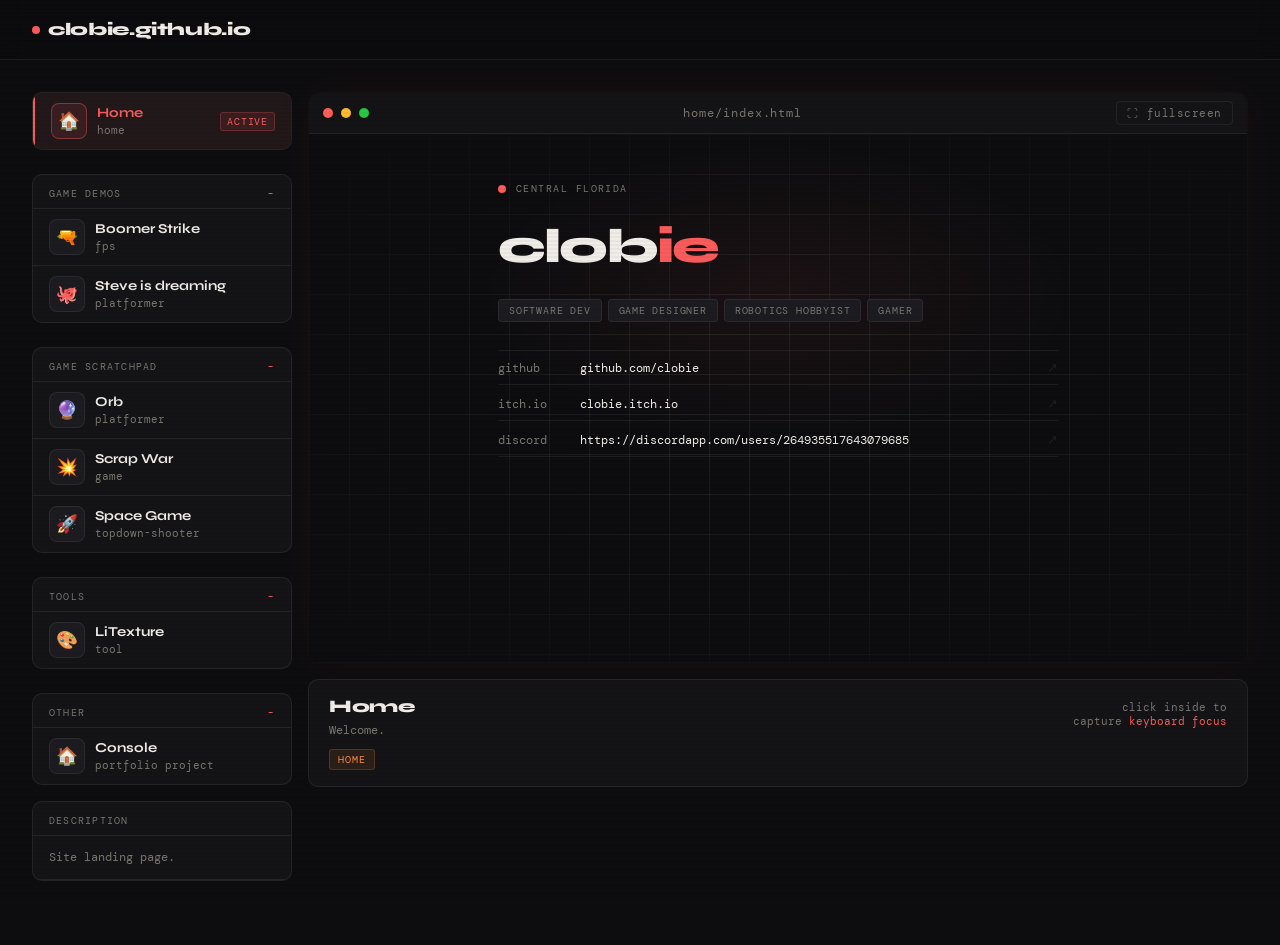
<file: index.html>
<!DOCTYPE html>
<html lang="en">
<head>
	<meta charset="UTF-8">
	<meta name="viewport" content="width=device-width, initial-scale=1.0">
	<title>clobie.github.io</title>

	<link rel="preconnect" href="https://fonts.googleapis.com">
	<link rel="preconnect" href="https://fonts.gstatic.com" crossorigin>
	<link href="https://fonts.googleapis.com/css2?family=Syne:wght@400;700;800&family=DM+Mono:wght@400;500&display=swap" rel="stylesheet">

	<link rel="stylesheet" href="styles.css">
	<script src="category.js" defer></script>
	<script src="scripts.js" defer></script>
</head>

<body>

<header>
	<div class="logo">
		<div class="logo-dot"></div>
		<span>clobie.github.io</span>
	</div>
</header>

<div class="layout">

	<aside class="sidebar">
		<div id="sidebarCategories"></div>

		<div class="sidebar-card description-card" id="descriptionCard">
			<div class="sidebar-label">Description</div>
			<div class="description-text" id="descriptionText"></div>
			<div class="details-list" id="detailsList"></div>
		</div>
	</aside>

	<div class="game-area">

		<div class="viewport-wrapper">
			<div class="viewport-topbar">
				<div class="dot dot-red"></div>
				<div class="dot dot-yellow"></div>
				<div class="dot dot-green"></div>

				<span class="viewport-title" id="viewportTitle"></span>

				<button class="fullscreen-btn"
					onclick="document.querySelector('.aspect-box').requestFullscreen()">
					⛶ fullscreen
				</button>
			</div>

			<div class="aspect-box">
				<iframe id="game-frame" src="" allowfullscreen></iframe>
			</div>
		</div>

		<div class="info-bar">
			<div>
				<div class="info-title" id="game-title"></div>
				<div class="info-desc" id="game-desc"></div>
				<div class="info-tag" id="game-tag"></div>
			</div>

			<div class="click-hint" id="clickHint">
				click inside to<br>
				capture <span>keyboard focus</span>
			</div>
		</div>

	</div>

</div>

</body>
</html>
</file>
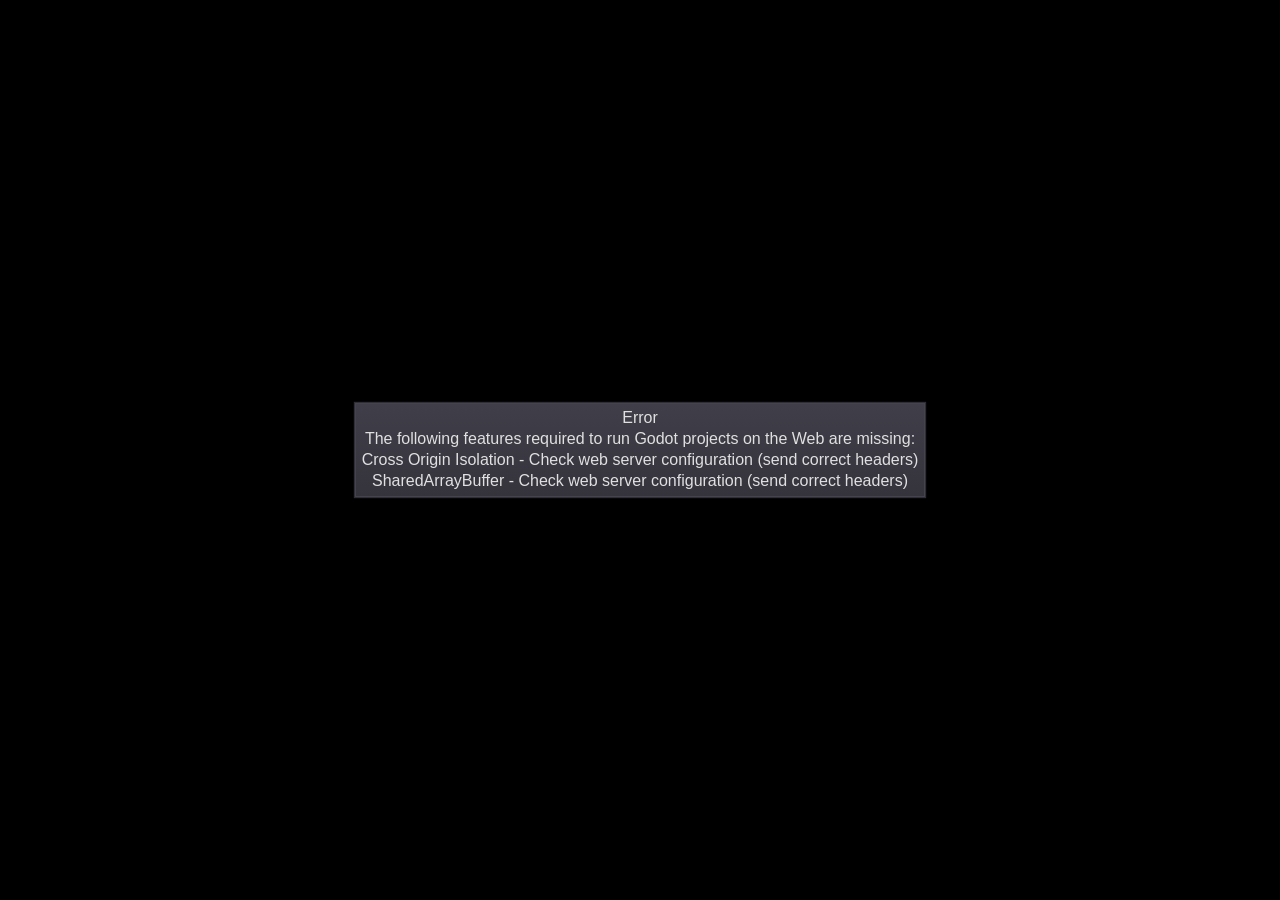
<file: godot-topdown/index.html>
<!DOCTYPE html>
<html lang="en">
	<head>
		<meta charset="utf-8">
		<meta name="viewport" content="width=device-width, user-scalable=no">
		<title>New Game Project</title>
		<style>
body {
	touch-action: none;
	margin: 0;
	border: 0 none;
	padding: 0;
	text-align: center;
	background-color: black;
}

#canvas {
	display: block;
	margin: 0;
	color: white;
}

#canvas:focus {
	outline: none;
}

.godot {
	font-family: 'Noto Sans', 'Droid Sans', Arial, sans-serif;
	color: #e0e0e0;
	background-color: #3b3943;
	background-image: linear-gradient(to bottom, #403e48, #35333c);
	border: 1px solid #45434e;
	box-shadow: 0 0 1px 1px #2f2d35;
}

/* Status display */

#status {
	position: absolute;
	left: 0;
	top: 0;
	right: 0;
	bottom: 0;
	display: flex;
	justify-content: center;
	align-items: center;
	/* don't consume click events - make children visible explicitly */
	visibility: hidden;
}

#status-progress {
	width: 366px;
	height: 7px;
	background-color: #38363A;
	border: 1px solid #444246;
	padding: 1px;
	box-shadow: 0 0 2px 1px #1B1C22;
	border-radius: 2px;
	visibility: visible;
}

@media only screen and (orientation:portrait) {
	#status-progress {
		width: 61.8%;
	}
}

#status-progress-inner {
	height: 100%;
	width: 0;
	box-sizing: border-box;
	transition: width 0.5s linear;
	background-color: #202020;
	border: 1px solid #222223;
	box-shadow: 0 0 1px 1px #27282E;
	border-radius: 3px;
}

#status-indeterminate {
	height: 42px;
	visibility: visible;
	position: relative;
}

#status-indeterminate > div {
	width: 4.5px;
	height: 0;
	border-style: solid;
	border-width: 9px 3px 0 3px;
	border-color: #2b2b2b transparent transparent transparent;
	transform-origin: center 21px;
	position: absolute;
}

#status-indeterminate > div:nth-child(1) { transform: rotate( 22.5deg); }
#status-indeterminate > div:nth-child(2) { transform: rotate( 67.5deg); }
#status-indeterminate > div:nth-child(3) { transform: rotate(112.5deg); }
#status-indeterminate > div:nth-child(4) { transform: rotate(157.5deg); }
#status-indeterminate > div:nth-child(5) { transform: rotate(202.5deg); }
#status-indeterminate > div:nth-child(6) { transform: rotate(247.5deg); }
#status-indeterminate > div:nth-child(7) { transform: rotate(292.5deg); }
#status-indeterminate > div:nth-child(8) { transform: rotate(337.5deg); }

#status-notice {
	margin: 0 100px;
	line-height: 1.3;
	visibility: visible;
	padding: 4px 6px;
	visibility: visible;
}
		</style>
		<link id='-gd-engine-icon' rel='icon' type='image/png' href='index.icon.png' />
<link rel='apple-touch-icon' href='index.apple-touch-icon.png'/>

	</head>
	<body>
		<canvas id="canvas">
			HTML5 canvas appears to be unsupported in the current browser.<br >
			Please try updating or use a different browser.
		</canvas>
		<div id="status">
			<div id="status-progress" style="display: none;" oncontextmenu="event.preventDefault();">
				<div id ="status-progress-inner"></div>
			</div>
			<div id="status-indeterminate" style="display: none;" oncontextmenu="event.preventDefault();">
				<div></div>
				<div></div>
				<div></div>
				<div></div>
				<div></div>
				<div></div>
				<div></div>
				<div></div>
			</div>
			<div id="status-notice" class="godot" style="display: none;"></div>
		</div>

		<script src="index.js"></script>
		<script>
const GODOT_CONFIG = {"args":[],"canvasResizePolicy":2,"executable":"index","experimentalVK":false,"fileSizes":{"index.pck":9856,"index.wasm":28001575},"focusCanvas":true,"gdextensionLibs":[]};
const engine = new Engine(GODOT_CONFIG);

(function () {
	const INDETERMINATE_STATUS_STEP_MS = 100;
	const statusProgress = document.getElementById('status-progress');
	const statusProgressInner = document.getElementById('status-progress-inner');
	const statusIndeterminate = document.getElementById('status-indeterminate');
	const statusNotice = document.getElementById('status-notice');

	let initializing = true;
	let statusMode = 'hidden';

	let animationCallbacks = [];
	function animate(time) {
		animationCallbacks.forEach((callback) => callback(time));
		requestAnimationFrame(animate);
	}
	requestAnimationFrame(animate);

	function animateStatusIndeterminate(ms) {
		const i = Math.floor((ms / INDETERMINATE_STATUS_STEP_MS) % 8);
		if (statusIndeterminate.children[i].style.borderTopColor === '') {
			Array.prototype.slice.call(statusIndeterminate.children).forEach((child) => {
				child.style.borderTopColor = '';
			});
			statusIndeterminate.children[i].style.borderTopColor = '#dfdfdf';
		}
	}

	function setStatusMode(mode) {
		if (statusMode === mode || !initializing) {
			return;
		}
		[statusProgress, statusIndeterminate, statusNotice].forEach((elem) => {
			elem.style.display = 'none';
		});
		animationCallbacks = animationCallbacks.filter(function (value) {
			return (value !== animateStatusIndeterminate);
		});
		switch (mode) {
		case 'progress':
			statusProgress.style.display = 'block';
			break;
		case 'indeterminate':
			statusIndeterminate.style.display = 'block';
			animationCallbacks.push(animateStatusIndeterminate);
			break;
		case 'notice':
			statusNotice.style.display = 'block';
			break;
		case 'hidden':
			break;
		default:
			throw new Error('Invalid status mode');
		}
		statusMode = mode;
	}

	function setStatusNotice(text) {
		while (statusNotice.lastChild) {
			statusNotice.removeChild(statusNotice.lastChild);
		}
		const lines = text.split('\n');
		lines.forEach((line) => {
			statusNotice.appendChild(document.createTextNode(line));
			statusNotice.appendChild(document.createElement('br'));
		});
	}

	function displayFailureNotice(err) {
		const msg = err.message || err;
		console.error(msg);
		setStatusNotice(msg);
		setStatusMode('notice');
		initializing = false;
	}

	const missing = Engine.getMissingFeatures();
	if (missing.length !== 0) {
		const missingMsg = 'Error\nThe following features required to run Godot projects on the Web are missing:\n';
		displayFailureNotice(missingMsg + missing.join('\n'));
	} else {
		setStatusMode('indeterminate');
		engine.startGame({
			'onProgress': function (current, total) {
				if (total > 0) {
					statusProgressInner.style.width = `${(current / total) * 100}%`;
					setStatusMode('progress');
					if (current === total) {
						// wait for progress bar animation
						setTimeout(() => {
							setStatusMode('indeterminate');
						}, 500);
					}
				} else {
					setStatusMode('indeterminate');
				}
			},
		}).then(() => {
			setStatusMode('hidden');
			initializing = false;
		}, displayFailureNotice);
	}
}());
		</script>
	</body>
</html>
</file>
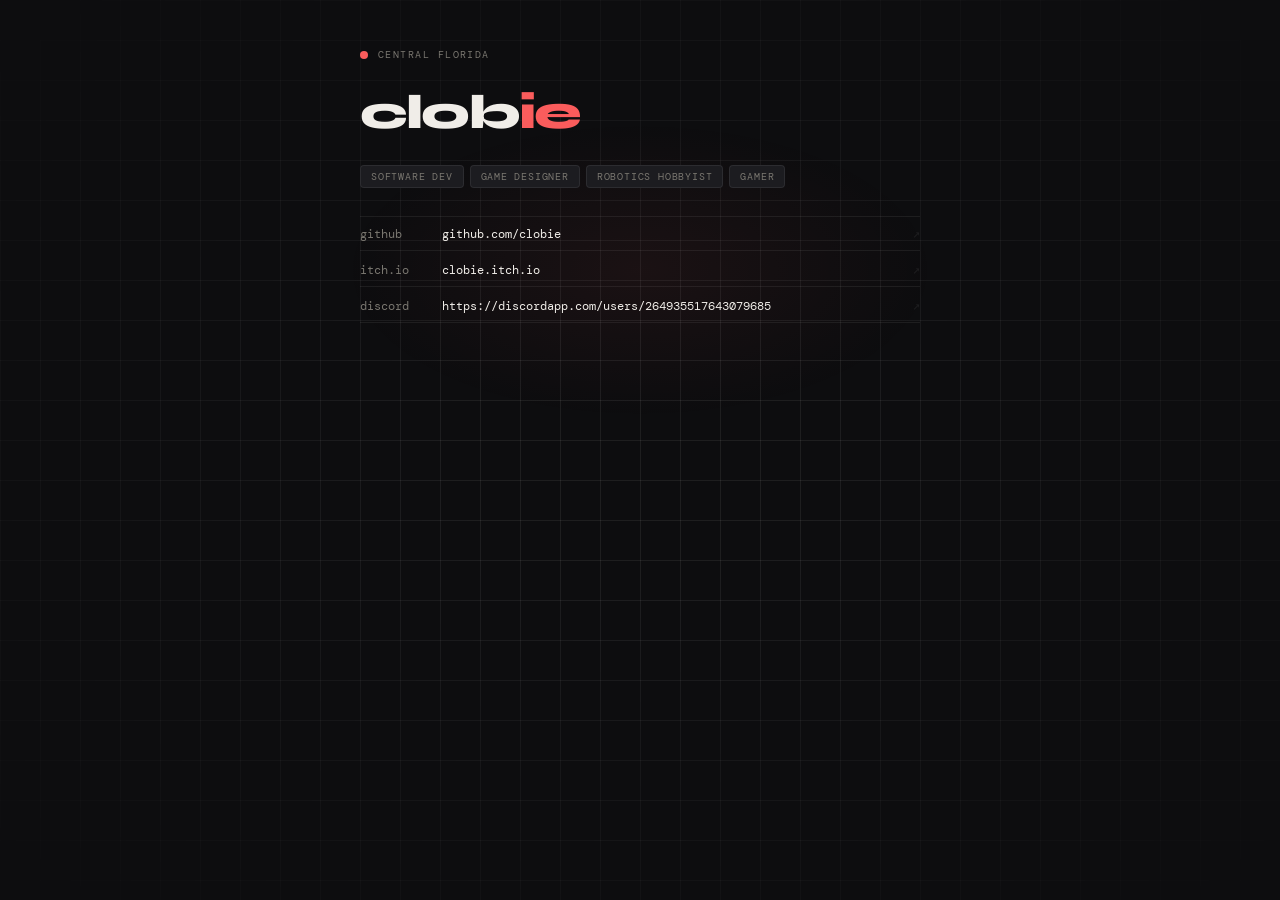
<file: home/index.html>
<!DOCTYPE html>
<html lang="en">
<head>
    <meta charset="UTF-8">
    <meta name="viewport" content="width=device-width, initial-scale=1.0">
    <title>home</title>
    <link rel="preconnect" href="https://fonts.googleapis.com">
    <link rel="preconnect" href="https://fonts.gstatic.com" crossorigin>
    <link href="https://fonts.googleapis.com/css2?family=Syne:wght@400;700;800&family=DM+Mono:wght@400;500&display=swap" rel="stylesheet">
    <style>
        :root {
            --bg: #0d0d0f;
            --surface: #141416;
            --surface2: #1c1c20;
            --border: rgba(255,255,255,0.07);
            --text: #f0ede8;
            --muted: #7a7770;
            --accent: #fa5c5c;
            --accent2: #ff8c42;
        }

        *, *::before, *::after { box-sizing: border-box; margin: 0; padding: 0; }

        body {
            font-family: 'DM Mono', monospace;
            background: var(--bg);
            color: var(--text);
            min-height: 100vh;
            display: flex;
            align-items: flex-start;
            justify-content: center;
            overflow-y: auto;
            overflow-x: hidden;
            padding: 3rem 2rem 4rem;
        }

        /* grid background */
        body::before {
            content: '';
            position: fixed;
            inset: 0;
            background-image:
                linear-gradient(var(--border) 1px, transparent 1px),
                linear-gradient(90deg, var(--border) 1px, transparent 1px);
            background-size: 40px 40px;
            mask-image: radial-gradient(ellipse 70% 70% at 50% 50%, black 20%, transparent 100%);
            pointer-events: none;
        }

        /* accent glow */
        body::after {
            content: '';
            position: fixed;
            left: 50%;
            top: 30%;
            transform: translate(-50%, -50%);
            width: 600px;
            height: 300px;
            background: radial-gradient(ellipse, rgba(250,92,92,0.06) 0%, transparent 70%);
            pointer-events: none;
        }

        .card {
            position: relative;
            z-index: 1;
            max-width: 560px;
            width: 100%;
            display: flex;
            flex-direction: column;
            gap: 1.75rem;
            opacity: 0;
            transform: translateY(12px);
            animation: fadeUp 0.5s ease 0.1s forwards;
        }

        @keyframes fadeUp {
            to { opacity: 1; transform: translateY(0); }
        }

        .top {
            display: flex;
            align-items: center;
            gap: 10px;
        }

        .dot {
            width: 8px;
            height: 8px;
            border-radius: 50%;
            background: var(--accent);
            animation: pulse 2s ease-in-out infinite;
            flex-shrink: 0;
        }

        @keyframes pulse {
            0%, 100% { opacity: 1; transform: scale(1); }
            50% { opacity: 0.4; transform: scale(0.7); }
        }

        .label {
            font-size: 0.65rem;
            letter-spacing: 0.14em;
            text-transform: uppercase;
            color: var(--muted);
        }

        .name {
            font-family: 'Syne', sans-serif;
            font-size: 3rem;
            font-weight: 800;
            letter-spacing: -0.04em;
            line-height: 1;
        }

        .name .accent { color: var(--accent); }

        .divider {
            height: 1px;
            background: var(--border);
        }

        .bio {
            font-size: 0.78rem;
            color: var(--muted);
            line-height: 1.9;
        }

        .bio strong { color: var(--text); font-weight: 500; }

        /* ── TAGS ── */
        .tags {
            display: flex;
            flex-wrap: wrap;
            gap: 6px;
        }

        .tag {
            font-size: 0.62rem;
            letter-spacing: 0.08em;
            text-transform: uppercase;
            padding: 4px 10px;
            border-radius: 4px;
            border: 1px solid var(--border);
            color: var(--muted);
            background: var(--surface2);
        }

        /* ── LINKS ── */
        .links {
            display: flex;
            flex-direction: column;
            gap: 2px;
        }

        .link-row {
            display: flex;
            align-items: center;
            gap: 12px;
            padding: 8px 0;
            border-bottom: 1px solid var(--border);
            text-decoration: none;
            font-size: 0.75rem;
            transition: padding-left 0.2s;
        }

        .link-row:first-child { border-top: 1px solid var(--border); }
        .link-row:hover { padding-left: 6px; }
        .link-row:hover .link-label { color: var(--accent); }
        .link-row:hover .link-arrow { color: var(--accent); }

        .link-label {
            color: var(--muted);
            min-width: 70px;
            flex-shrink: 0;
            transition: color 0.15s;
        }

        .link-url {
            color: var(--text);
            text-decoration: none;
            flex: 1;
        }

        .link-arrow {
            color: var(--border);
            font-size: 0.8rem;
            transition: color 0.15s;
        }

        .section-label {
            font-size: 0.6rem;
            letter-spacing: 0.14em;
            text-transform: uppercase;
            color: var(--muted);
            display: flex;
            align-items: center;
            gap: 10px;
        }

        .section-label::after {
            content: '';
            flex: 1;
            height: 1px;
            background: var(--border);
        }
    </style>
</head>
<body>
    <div class="card">

        <div class="top">
            <div class="dot"></div>
            <span class="label">central florida</span>
        </div>

        <div class="name">clob<span class="accent">ie</span></div>

        <div class="tags">
            <span class="tag">software dev</span>
            <span class="tag">game designer</span>
            <span class="tag">robotics hobbyist</span>
            <span class="tag">gamer</span>
        </div>

        <div class="links">
            <a class="link-row" href="https://github.com/clobie" target="_blank">
                <span class="link-label">github</span>
                <span class="link-url">github.com/clobie</span>
                <span class="link-arrow">↗</span>
            </a>
            <a class="link-row" href="https://clobie.itch.io" target="_blank">
                <span class="link-label">itch.io</span>
                <span class="link-url">clobie.itch.io</span>
                <span class="link-arrow">↗</span>
            </a>
            <a class="link-row" href="https://discordapp.com/users/264935517643079685" target="_blank">
                <span class="link-label">discord</span>
                <span class="link-url">https://discordapp.com/users/264935517643079685</span>
                <span class="link-arrow">↗</span>
            </a>
        </div>

    </div>
</body>
</html>
</file>
<file: styles.css>
:root{
		--bg:#0d0d0f;--surface:#141416;--surface2:#1c1c20;--border:rgba(255,255,255,.07);
		--border-accent:rgba(250,92,92,.4);--text:#f0ede8;--muted:#7a7770;
		--accent:#fa5c5c;--accent2:#ff8c42
	}

	*,*::before,*::after{box-sizing:border-box;margin:0;padding:0}

	body{
		font-family:'DM Mono',monospace;background:var(--bg);
		color:var(--text);min-height:100vh;overflow-x:hidden
	}

	body::before{
		content:'';position:fixed;inset:0;
		background:repeating-linear-gradient(
			0deg,
			transparent,
			transparent 2px,
			rgba(0,0,0,.03) 2px,
			rgba(0,0,0,.03) 4px
		);
		pointer-events:none;z-index:9999
	}

	header{
		position:sticky;top:0;z-index:100;background:rgba(13,13,15,.92);
		backdrop-filter:blur(12px);border-bottom:1px solid var(--border);
		padding:0 2rem;display:flex;align-items:center;height:60px
	}

	.logo{
		font-family:'Syne',sans-serif;font-weight:800;font-size:1.1rem;
		letter-spacing:-.02em;color:var(--text);
		display:flex;align-items:center;gap:8px
	}

	.logo-dot{
		width:8px;height:8px;border-radius:50%;
		background:var(--accent);animation:pulse 2s ease-in-out infinite
	}

	@keyframes pulse{
		0%,100%{opacity:1;transform:scale(1)}
		50%{opacity:.4;transform:scale(.7)}
	}

	.layout{
		display:grid;grid-template-columns:260px minmax(0,1fr);
		width:100%;max-width:2262px;margin:0 auto;
		padding:2rem 2rem 4rem;gap:1rem
	}

	#sidebarCategories,.sidebar,.details-list,.game-area{
		display:flex;flex-direction:column
	}

	#sidebarCategories{gap:1.5rem}
	.sidebar,.game-area{gap:1rem}

	.sidebar-card{
		background:var(--surface);border:1px solid var(--border);
		border-radius:10px;overflow:hidden
	}

	.sidebar-label{
		font-size:.65rem;letter-spacing:.12em;text-transform:uppercase;
		color:var(--muted);padding:12px 16px 8px;
		border-bottom:1px solid var(--border)
	}

	.category-toggle{
		width:100%;background:transparent;border:0;
		border-bottom:1px solid var(--border);
		display:flex;align-items:center;justify-content:space-between;
		font-family:'DM Mono',monospace;text-align:left;cursor:pointer
	}

	.category-toggle:hover{color:var(--text)}

	.category-chevron{
		color:var(--accent);font-size:.75rem;line-height:1
	}

	.category-items.collapsed{display:none}

	.entry-list-item{
		display:flex;align-items:center;gap:10px;padding:10px 16px;
		cursor:pointer;transition:background .15s;
		border-bottom:1px solid var(--border)
	}

	.entry-list-item:last-child{border-bottom:none}
	.entry-list-item:hover{background:var(--surface2)}

	.entry-list-item.active{
		background:rgba(250,92,92,.06);
		border-left:2px solid var(--accent)
	}

	.entry-icon{
		width:36px;height:36px;border-radius:8px;
		background:var(--surface2);border:1px solid var(--border);
		display:flex;align-items:center;justify-content:center;
		font-size:1.1rem;flex-shrink:0
	}

	.entry-list-item.active .entry-icon{
		background:rgba(250,92,92,.1);
		border-color:var(--border-accent)
	}

	.entry-list-meta{flex:1;min-width:0}

	.entry-list-name{
		font-family:'Syne',sans-serif;font-size:.85rem;
		font-weight:700;color:var(--text);line-height:1.2
	}

	.entry-list-item.active .entry-list-name{color:var(--accent)}

	.entry-list-sub{
		font-size:.68rem;color:var(--muted);margin-top:2px;
		white-space:nowrap;overflow:hidden;text-overflow:ellipsis
	}

	.play-badge{
		font-size:.6rem;letter-spacing:.08em;text-transform:uppercase;
		color:var(--accent);background:rgba(250,92,92,.1);
		border:1px solid rgba(250,92,92,.25);
		padding:2px 6px;border-radius:3px
	}

	.description-text{
		font-size:.75rem;color:var(--muted);line-height:1.6;
		padding:12px 16px;border-bottom:1px solid var(--border)
	}

	.details-list{padding:12px 16px;gap:6px}

	.detail-row{
		display:flex;align-items:center;gap:8px;font-size:.75rem
	}

	.key{
		background:var(--surface2);
		border:1px solid rgba(255,255,255,.12);
		border-bottom-width:2px;border-radius:4px;
		padding:2px 7px;font-size:.7rem;
		font-family:'DM Mono',monospace;color:var(--text);
		min-width:32px;text-align:center;flex-shrink:0
	}

	.detail-desc{color:var(--muted)}
	.details-list.hidden,.click-hint.hidden{display:none}

	.viewport-wrapper{
		position:relative;border-radius:10px;overflow:hidden;
		background:#000;border:1px solid var(--border);
		box-shadow:0 0 40px rgba(250,92,92,.05),
		inset 0 0 1px rgba(255,255,255,.05)
	}

	.viewport-topbar{
		display:flex;align-items:center;gap:8px;
		padding:8px 14px;background:var(--surface);
		border-bottom:1px solid var(--border)
	}

	.dot{width:10px;height:10px;border-radius:50%}
	.dot-red{background:#ff5f57}
	.dot-yellow{background:#febc2e}
	.dot-green{background:#28c840}

	.viewport-title{
		font-size:.72rem;color:var(--muted);
		letter-spacing:.08em;margin:auto
	}

	.aspect-box{position:relative;width:100%;aspect-ratio:16 / 9}

	.aspect-box iframe{
		position:absolute;inset:0;width:100%;height:100%;
		border:none;display:block
	}

	.aspect-box:fullscreen{
		padding-top:0;width:100vw;height:100vh;
		background:#000;display:flex;align-items:center;justify-content:center
	}

	.aspect-box:fullscreen iframe{
		position:static;width:min(100vw,177.78vh);
		height:min(56.25vw,100vh)
	}

	.fullscreen-btn{
		background:transparent;border:1px solid var(--border);
		color:var(--muted);padding:4px 10px;border-radius:4px;
		font-size:.68rem;font-family:'DM Mono',monospace;
		cursor:pointer;letter-spacing:.05em;
		transition:color .15s,border-color .15s
	}

	.fullscreen-btn:hover{
		color:var(--text);border-color:var(--border-accent)
	}

	.info-bar{
		background:var(--surface);border:1px solid var(--border);
		border-radius:10px;padding:16px 20px;
		display:flex;align-items:flex-start;
		justify-content:space-between;gap:2rem
	}

	.info-title{
		font-family:'Syne',sans-serif;font-size:1.1rem;
		font-weight:800;letter-spacing:-.02em
	}

	.info-desc{
		font-size:.78rem;color:var(--muted);
		margin-top:4px;line-height:1.6;max-width:420px
	}

	.info-tag{
		font-size:.65rem;letter-spacing:.1em;text-transform:uppercase;
		color:var(--accent2);background:rgba(255,140,66,.1);
		border:1px solid rgba(255,140,66,.2);
		padding:3px 8px;border-radius:3px;
		margin-top:8px;display:inline-block
	}

	.click-hint{
		font-size:.7rem;color:var(--muted);
		text-align:right;white-space:nowrap;padding-top:4px
	}

	.click-hint span{color:var(--accent)}

	@keyframes fadeSlide{
		from{opacity:0;transform:translateY(8px)}
		to{opacity:1;transform:translateY(0)}
	}

	.game-area{animation:fadeSlide .3s ease}

	@media (max-width:780px){
		.layout{grid-template-columns:1fr;padding:1rem}
		header{padding:0 1rem}
	}
</file>
